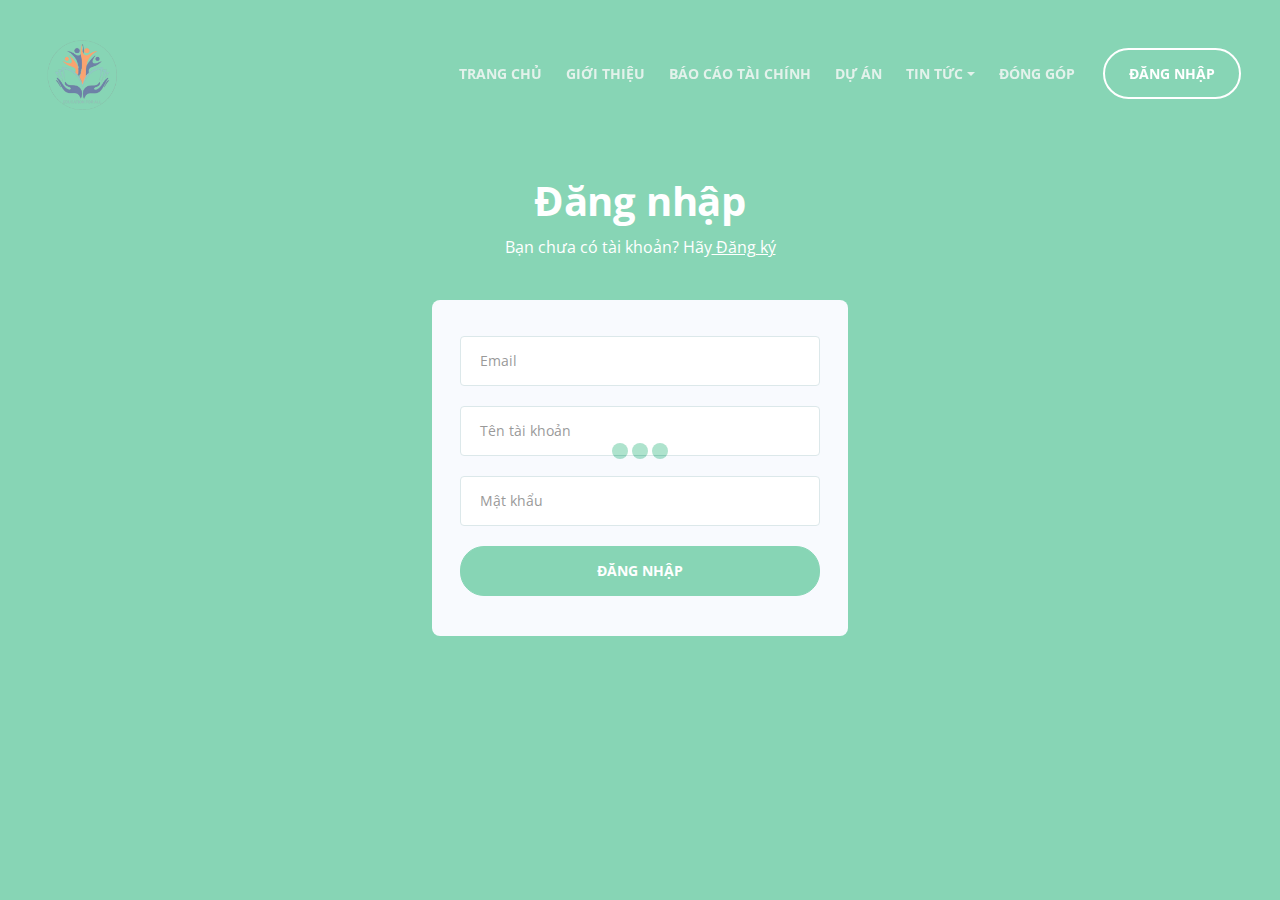
<file: log-in.html>
<!DOCTYPE html>
<html lang="en">
<head>
    <meta charset="utf-8">
    <meta name="viewport" content="width=device-width, initial-scale=1, shrink-to-fit=no">
    
    <!-- SEO Meta Tags -->
    <meta name="description" content="Tivo is a HTML landing page template built with Bootstrap to help you crate engaging presentations for SaaS apps and convert visitors into users.">
    <meta name="author" content="Inovatik">

    <!-- OG Meta Tags to improve the way the post looks when you share the page on LinkedIn, Facebook, Google+ -->
	<meta property="og:site_name" content="" /> <!-- website name -->
	<meta property="og:site" content="" /> <!-- website link -->
	<meta property="og:title" content=""/> <!-- title shown in the actual shared post -->
	<meta property="og:description" content="" /> <!-- description shown in the actual shared post -->
	<meta property="og:image" content="" /> <!-- image link, make sure it's jpg -->
	<meta property="og:url" content="" /> <!-- where do you want your post to link to -->
	<meta property="og:type" content="article" />

    <!-- Website Title -->
    <title>Đăng nhập - Trang web từ thiện</title>
    
    <!-- Styles -->
    <link href="https://fonts.googleapis.com/css?family=Open+Sans:400,400i,700&display=swap&subset=latin-ext" rel="stylesheet">
    <link href="css/bootstrap.css" rel="stylesheet">
    <link href="css/fontawesome-all.css" rel="stylesheet">
    <link href="css/swiper.css" rel="stylesheet">
	<link href="css/magnific-popup.css" rel="stylesheet">
	<link href="css/styles.css" rel="stylesheet">
	
	<!-- Favicon  -->
    <link rel="icon" href="/images/logotuthien3.png">
</head>
<body data-spy="scroll" data-target=".fixed-top">
    
    <!-- Preloader -->
	<div class="spinner-wrapper">
        <div class="spinner">
            <div class="bounce1"></div>
            <div class="bounce2"></div>
            <div class="bounce3"></div>
        </div>
    </div>
    <!-- end of preloader -->
    

    <!-- Navigation -->
    <nav class="navbar navbar-expand-lg navbar-dark navbar-custom fixed-top">
        <div class="container">

            <!-- Text Logo - Use this if you don't have a graphic logo -->
            <!-- <a class="navbar-brand logo-text page-scroll" href="index.html">Tivo</a> -->

            <!-- Image Logo -->
            <a class="navbar-brand logo-image" href="index.html"><img src="/images/logotuthien3.png" alt="alternative"></a> 
            
            <!-- Mobile Menu Toggle Button -->
            <button class="navbar-toggler" type="button" data-toggle="collapse" data-target="#navbarsExampleDefault" aria-controls="navbarsExampleDefault" aria-expanded="false" aria-label="Toggle navigation">
                <span class="navbar-toggler-awesome fas fa-bars"></span>
                <span class="navbar-toggler-awesome fas fa-times"></span>
            </button>
            <!-- end of mobile menu toggle button -->

            <div class="collapse navbar-collapse" id="navbarsExampleDefault">
                <ul class="navbar-nav ml-auto">
                    <li class="nav-item">
                        <a class="nav-link page-scroll" href="index.html">TRANG CHỦ <span class="sr-only">(current)</span></a>
                    </li>
                    <li class="nav-item">
                        <a class="nav-link page-scroll" href="gioithieu.html">GIỚI THIỆU</a>
                    </li>
                    <li class="nav-item">
                        <a class="nav-link page-scroll" href="baocaotaichinh.html">BÁO CÁO TÀI CHÍNH</a>
                    </li>
                    <li class="nav-item">
                        <a class="nav-link page-scroll" href="">DỰ ÁN</a>
                    </li>

                    <!-- Dropdown Menu -->          
                    <li class="nav-item dropdown">
                        <a class="nav-link dropdown-toggle page-scroll" href="#video" id="navbarDropdown" role="button" aria-haspopup="true" aria-expanded="false">TIN TỨC</a>
                        <div class="dropdown-menu" aria-labelledby="navbarDropdown">
                            <div class="dropdown-items-divide-hr"></div>
                            <a class="dropdown-item" href=""><span class="item-text">VỀ CHÚNG TÔI</span></a>
                            <div class="dropdown-items-divide-hr"></div>
                            <a class="dropdown-item" href=""><span class="item-text">LIÊN HỆ</span></a>
                        </div>
                    </li>
                    <!-- end of dropdown menu -->

                    <li class="nav-item">
                        <a class="nav-link page-scroll" href="">ĐÓNG GÓP</a>
                    </li>
                </ul>
                <span class="nav-item">
                    <a class="btn-outline-sm" href="log-in.html">ĐĂNG NHẬP</a>
                </span>
            </div>
        </div> <!-- end of container -->
    </nav> <!-- end of navbar -->
    <!-- end of navigation -->


    <!-- Header -->
    <header id="header" class="ex-2-header">
        <div class="container">
            <div class="row">
                <div class="col-lg-12">
                    <h1>Đăng nhập</h1>
                   <p>Bạn chưa có tài khoản? Hãy<a class="white" href="sign-up.html"> Đăng ký</a></p> 
                    <!-- Form đăng ký -->
                    <div class="form-container">
                        <form id="logInForm" data-toggle="validator" data-focus="false">
                            <div class="form-group">
                                <input type="email" class="form-control-input" id="lemail" required>
                                <label class="label-control" for="lemail">Email</label>
                                <!-- <div class="help-block with-errors"></div> -->
                            </div>
                            <div class="form-group">
                                <input type="text" class="form-control-input" id="lemail" required>
                                <label class="label-control" for="lemail">Tên tài khoản</label>
                                <!-- <div class="help-block with-errors"></div> -->
                            </div>
                            <div class="form-group">
                                <input type="text" class="form-control-input" id="lpassword" required>
                                <label class="label-control" for="lpassword">Mật khẩu</label>
                                <!-- <div class="help-block with-errors"></div> -->
                            </div>
                            <div class="form-group">
                                <button type="submit" class="form-control-submit-button">ĐĂNG NHẬP</button>
                            </div>
                            <div class="form-message">
                                <div id="lmsgSubmit" class="h3 text-center hidden"></div>
                            </div>
                        </form>
                    </div> <!-- end of form container -->
                    <!-- end of sign up form -->

                </div> <!-- end of col -->
            </div> <!-- end of row -->
        </div> <!-- end of container -->
    </header> <!-- end of ex-header -->
    <!-- end of header -->


    <!-- Scripts -->
    <script src="js/jquery.min.js"></script> <!-- jQuery for Bootstrap's JavaScript plugins -->
    <script src="js/popper.min.js"></script> <!-- Popper tooltip library for Bootstrap -->
    <script src="js/bootstrap.min.js"></script> <!-- Bootstrap framework -->
    <script src="js/jquery.easing.min.js"></script> <!-- jQuery Easing for smooth scrolling between anchors -->
    <script src="js/swiper.min.js"></script> <!-- Swiper for image and text sliders -->
    <script src="js/jquery.magnific-popup.js"></script> <!-- Magnific Popup for lightboxes -->
    <script src="js/validator.min.js"></script> <!-- Validator.js - Bootstrap plugin that validates forms -->
    <script src="js/scripts.js"></script> <!-- Custom scripts -->
</body>
</html>
</file>
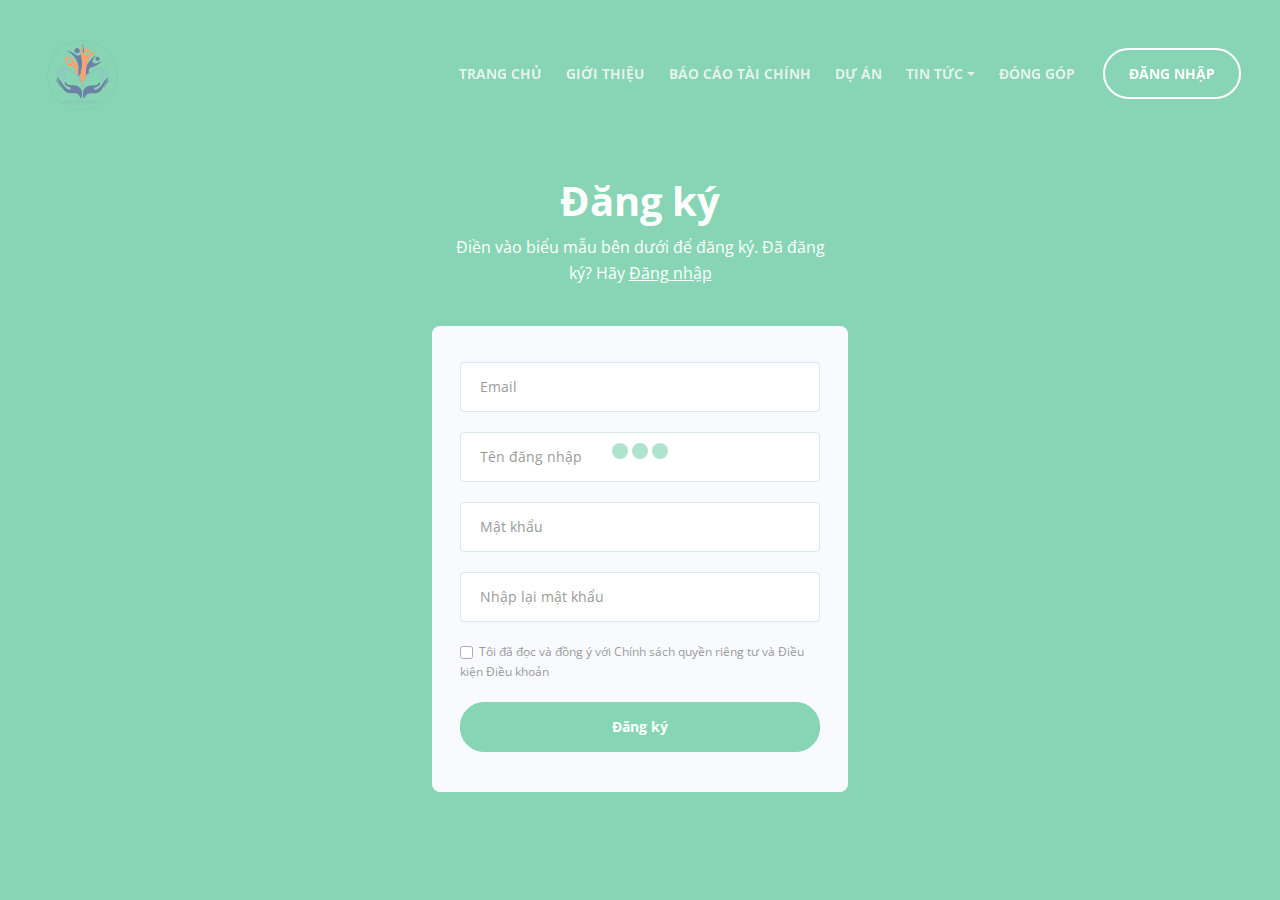
<file: sign-up.html>
<!DOCTYPE html>
<html lang="en">
<head>
    <meta charset="utf-8">
    <meta name="viewport" content="width=device-width, initial-scale=1, shrink-to-fit=no">
    
    <!-- SEO Meta Tags -->
    <meta name="description" content="Tivo is a HTML landing page template built with Bootstrap to help you crate engaging presentations for SaaS apps and convert visitors into users.">
    <meta name="author" content="Inovatik">

    <!-- OG Meta Tags to improve the way the post looks when you share the page on LinkedIn, Facebook, Google+ -->
	<meta property="og:site_name" content="" /> <!-- website name -->
	<meta property="og:site" content="" /> <!-- website link -->
	<meta property="og:title" content=""/> <!-- title shown in the actual shared post -->
	<meta property="og:description" content="" /> <!-- description shown in the actual shared post -->
	<meta property="og:image" content="" /> <!-- image link, make sure it's jpg -->
	<meta property="og:url" content="" /> <!-- where do you want your post to link to -->
	<meta property="og:type" content="article" />

    <!-- Website Title -->
    <title>Đăng ký - Trang web từ thiện</title>
    
    <!-- Styles -->
    <link href="https://fonts.googleapis.com/css?family=Open+Sans:400,400i,700&display=swap&subset=latin-ext" rel="stylesheet">
    <link href="css/bootstrap.css" rel="stylesheet">
    <link href="css/fontawesome-all.css" rel="stylesheet">
    <link href="css/swiper.css" rel="stylesheet">
	<link href="css/magnific-popup.css" rel="stylesheet">
	<link href="css/styles.css" rel="stylesheet">
	
	<!-- Favicon  -->
    <link rel="icon" href="/images/logotuthien3.png">
</head>
<body data-spy="scroll" data-target=".fixed-top">
    
    <!-- Preloader -->
	<div class="spinner-wrapper">
        <div class="spinner">
            <div class="bounce1"></div>
            <div class="bounce2"></div>
            <div class="bounce3"></div>
        </div>
    </div>
    <!-- end of preloader -->
    

    <!-- Navigation -->
    <nav class="navbar navbar-expand-lg navbar-dark navbar-custom fixed-top">
        <div class="container">

            <!-- Text Logo - Use this if you don't have a graphic logo -->
            <!-- <a class="navbar-brand logo-text page-scroll" href="index.html">Tivo</a> -->

            <!-- Image Logo -->
            <a class="navbar-brand logo-image" href="index.html"><img src="/images/logotuthien3.png" alt="alternative"></a> 
            
            <!-- Mobile Menu Toggle Button -->
            <button class="navbar-toggler" type="button" data-toggle="collapse" data-target="#navbarsExampleDefault" aria-controls="navbarsExampleDefault" aria-expanded="false" aria-label="Toggle navigation">
                <span class="navbar-toggler-awesome fas fa-bars"></span>
                <span class="navbar-toggler-awesome fas fa-times"></span>
            </button>
            <!-- end of mobile menu toggle button -->

            <div class="collapse navbar-collapse" id="navbarsExampleDefault">
                <ul class="navbar-nav ml-auto">
                    <li class="nav-item">
                        <a class="nav-link page-scroll" href="index.html">TRANG CHỦ <span class="sr-only">(current)</span></a>
                    </li>
                    <li class="nav-item">
                        <a class="nav-link page-scroll" href="">GIỚI THIỆU</a>
                    </li>
                    <li class="nav-item">
                        <a class="nav-link page-scroll" href="">BÁO CÁO TÀI CHÍNH</a>
                    </li>
                    <li class="nav-item">
                        <a class="nav-link page-scroll" href="#details">DỰ ÁN</a>
                    </li>

                    <!-- Dropdown Menu -->          
                    <li class="nav-item dropdown">
                        <a class="nav-link dropdown-toggle page-scroll" href="#video" id="navbarDropdown" role="button" aria-haspopup="true" aria-expanded="false">TIN TỨC</a>
                        <div class="dropdown-menu" aria-labelledby="navbarDropdown">
                            <div class="dropdown-items-divide-hr"></div>
                            <a class="dropdown-item" href=""><span class="item-text">VỀ CHÚNG TÔI</span></a>
                            <div class="dropdown-items-divide-hr"></div>
                            <a class="dropdown-item" href=""><span class="item-text">LIÊN HỆ</span></a>
                        </div>
                    </li>
                    <!-- end of dropdown menu -->

                    <li class="nav-item">
                        <a class="nav-link page-scroll" href="">ĐÓNG GÓP</a>
                    </li>
                </ul>
                <span class="nav-item">
                    <a class="btn-outline-sm" href="log-in.html">ĐĂNG NHẬP</a>
                </span>
            </div>
        </div> <!-- end of container -->
    </nav> <!-- end of navbar -->
    <!-- end of navigation -->


    <!-- Header -->
    <header id="header" class="ex-2-header">
        <div class="container">
            <div class="row">
                <div class="col-lg-12">
                    <h1>Đăng ký</h1>
                   <p>Điền vào biểu mẫu bên dưới để đăng ký. Đã đăng ký? Hãy <a class="white" href="log-in.html"> Đăng nhập</a></p> 
                    <!-- Sign Up Form -->
                    <div class="form-container">
                        <form id="signUpForm" data-toggle="validator" data-focus="false">
                            <div class="form-group">
                                <input type="email" class="form-control-input" id="semail" required>
                                <label class="label-control" for="semail">Email</label>
                                <!-- <div class="help-block with-errors"></div> -->
                            </div>
                            <div class="form-group">
                                <input type="text" class="form-control-input" id="sname" required>
                                <label class="label-control" for="sname">Tên đăng nhập</label>
                                <!-- <div class="help-block with-errors"></div> -->
                            </div>
                            <div class="form-group">
                                <input type="text" class="form-control-input" id="spassword" required>
                                <label class="label-control" for="spassword">Mật khẩu</label>
                                <!-- <div class="help-block with-errors"></div> -->
                            </div>
                            <div class="form-group">
                                <input type="text" class="form-control-input" id="spassword" required>
                                <label class="label-control" for="spassword">Nhập lại mật khẩu</label>
                                <!-- <div class="help-block with-errors"></div> -->
                            </div>
                            <div class="form-group checkbox">
                                <input type="checkbox" id="sterms" value="Agreed-to-Terms" required>Tôi đã đọc và đồng ý với Chính sách quyền riêng tư và Điều kiện Điều khoản</a>
                                <!-- <div class="help-block with-errors"></div> -->
                            </div>
                            <div class="form-group">
                                <button type="submit" class="form-control-submit-button">Đăng ký</button>
                            </div>
                            <div class="form-message">
                                <div id="smsgSubmit" class="h3 text-center hidden"></div>
                            </div>
                        </form>
                    </div> <!-- end of form container -->
                    <!-- end of sign up form -->

                </div> <!-- end of col -->
            </div> <!-- end of row -->
        </div> <!-- end of container -->
    </header> <!-- end of ex-header -->
    <!-- end of header -->


    <!-- Scripts -->
    <script src="js/jquery.min.js"></script> <!-- jQuery for Bootstrap's JavaScript plugins -->
    <script src="js/popper.min.js"></script> <!-- Popper tooltip library for Bootstrap -->
    <script src="js/bootstrap.min.js"></script> <!-- Bootstrap framework -->
    <script src="js/jquery.easing.min.js"></script> <!-- jQuery Easing for smooth scrolling between anchors -->
    <script src="js/swiper.min.js"></script> <!-- Swiper for image and text sliders -->
    <script src="js/jquery.magnific-popup.js"></script> <!-- Magnific Popup for lightboxes -->
    <script src="js/validator.min.js"></script> <!-- Validator.js - Bootstrap plugin that validates forms -->
    <script src="js/scripts.js"></script> <!-- Custom scripts -->
</body>
</html>
</file>
<file: css/styles.css>
/* Template: Tivo - SaaS App HTML Landing Page Template
   Author: Inovatik
   Created: Sep 2019
   Description: Master CSS file
*/

/*****************************************
Table Of Contents:

01. General Styles
02. Preloader
03. Navigation
04. Header
05. Customers
06. Description
07. Features
08. Features Lightboxes
09. Details
10. Video
11. Pricing
12. Testimonials
13. Newsletter
14. Footer
15. Copyright
16. Back To Top Button
17. Extra Pages
18. Sign Up and Log In Pages
19. Media Queries
******************************************/

/*****************************************
Colors:
- Backgrounds, buttons, bullets, icons - blue #37B984
- Backgrounds, light button, light body text - light gray #f3f7fd
- Headings text - black #333
- Body text - dark gray #555
******************************************/


/******************************/
/*     01. General Styles     */
/******************************/
body,
html {
    width: 100%;
	height: 100%;
}

body, p {
	color: #555; 
	font: 400 1rem/1.625rem "Open Sans", sans-serif;;
}

.p-large {
	font: 400 1.125rem/1.75rem "Open Sans", sans-serif;
}

.p-small {
	font: 400 0.875rem/1.5rem "Open Sans", sans-serif;
}

h1 {
	color: #333;
	font: 700 2.5rem/3.125rem "Open Sans", sans-serif;
	letter-spacing: -0.2px;
}

h2 {
	color: #333;
	font: 700 2rem/2.625rem "Open Sans", sans-serif;
	letter-spacing: -0.2px;
}

h3 {
	color: #333;
	font: 700 1.625rem/2.125rem "Open Sans", sans-serif;
	letter-spacing: -0.2px;
}

h4 {
	color: #333;
	font: 700 1.375rem/1.75rem "Open Sans", sans-serif;
	letter-spacing: -0.1px;
}

h5 {
	color: #333;
	font: 700 1.125rem/1.5rem "Open Sans", sans-serif;
	letter-spacing: -0.1px;
}

h6 {
	color: #333;
	font: 700 1rem/1.375rem "Open Sans", sans-serif;
	letter-spacing: -0.1px;
}

.above-heading {
	color: #37B984;
	font: 700 0.75rem/0.875rem "Open Sans", sans-serif;
	text-align: center;
}

.p-heading {
	margin-bottom: 3.25rem;
}

.testimonial-text {
	font: italic 400 1rem/1.625rem "Open Sans", sans-serif;
}

.testimonial-author {
	font: 700 1rem/1.625rem "Open Sans", sans-serif;
	letter-spacing: -0.1px;
}

.li-space-lg li {
	margin-bottom: 0.375rem;
}

.indent {
	padding-left: 1.25rem;
}

a {
	color: #555;
	text-decoration: underline;
}

/* a:hover {
	color: #555;
	text-decoration: none;
} */

a.white {
	color: #fff;
}

.decorative-line {
	display: block;
	width: 5rem;
	height: 0.5rem;
	margin-right: auto;
	margin-left: auto;
}

.summary {
	background-color: #37B984;
	padding:128px 16px;
}
  
.sum-case {
	color:white;
	font-weight: 600;
}
  
  .number{
	font-weight: bold;
	font-size: 25px;
}

.fa{
	color: #37B984;
}

.blue {
	color: #37B984;
}

.about-us{
	display: flex;
	position: relative;
}

.about-us-case{
	box-sizing: border-box;
    padding-left: 15px;
    padding-right: 15px;
    width: 100%;
}

.btn-solid-reg {
	display: inline-block;
	padding: 1.1875rem 2.125rem 1.1875rem 2.125rem;
	border: 0.125rem solid #37B984;
	border-radius: 2rem;
	background-color: #37B984;
	color: #fff;
	font: 700 0.875rem/0 "Open Sans", sans-serif;
	text-decoration: none;
	transition: all 0.2s;
}

.btn-solid-reg:hover {
	background-color: transparent;
	color: #37B984;
	text-decoration: none;
}

.btn-solid-lg {
	display: inline-block;
	padding: 1.375rem 2.625rem 1.375rem 2.625rem;
	border: 0.125rem solid #37B984;
	border-radius: 2rem;
	background-color: #37B984;
	color: #fff;
	font: 700 0.875rem/0 "Open Sans", sans-serif;
	text-decoration: none;
	transition: all 0.2s;
}

.btn-solid-lg:hover {
	background-color: transparent;
	color: #37B984;
	text-decoration: none;
}

.btn-outline-reg {
	display: inline-block;
	padding: 1.1875rem 2.125rem 1.1875rem 2.125rem;
	border: 0.125rem solid #37B984;
	border-radius: 2rem;
	background-color: transparent;
	color: #37B984;
	font: 700 0.875rem/0 "Open Sans", sans-serif;
	text-decoration: none;
	transition: all 0.2s;
}

.btn-outline-reg:hover {
	background-color: #37B984;
	color: #fff;
	text-decoration: none;
}

.btn-outline-lg {
	display: inline-block;
	padding: 1.375rem 2.625rem 1.375rem 2.625rem;
	border: 0.125rem solid #37B984;
	border-radius: 2rem;
	background-color: transparent;
	color: #37B984;
	font: 700 0.875rem/0 "Open Sans", sans-serif;
	text-decoration: none;
	transition: all 0.2s;
}

.btn-outline-lg:hover {
	background-color: #37B984;
	color: #fff;
	text-decoration: none;
}

.btn-outline-sm {
	text-decoration: none;
	padding: 0.875rem 1.5rem 0.875rem 1.5rem;
	border: 0.125rem solid #37B984;
	border-radius: 2rem;
	background-color: transparent;
	color: #37B984;
	font: 700 0.875rem/0 "Open Sans", sans-serif;
	text-decoration: none;
	transition: all 0.2s;
}

.btn-outline-sm:hover {
	background-color: #37B984;
	color: #fff;
	text-decoration: none;
}

.form-group {
	position: relative;
	margin-bottom: 1.25rem;
}

.form-group.has-error.has-danger {
	margin-bottom: 0.625rem;
}

.form-group.has-error.has-danger .help-block.with-errors ul {
	margin-top: 0.375rem;
}

.label-control {
	position: absolute;
	top: 0.87rem;
	left: 1.25rem;
	color: #555;
	opacity: 1;
	font: 400 0.875rem/1.375rem "Open Sans", sans-serif;
	cursor: text;
	transition: all 0.2s ease;
}

/* IE10+ hack to solve lower label text position compared to the rest of the browsers */
@media screen and (-ms-high-contrast: active), screen and (-ms-high-contrast: none) {  
	.label-control {
		top: 0.9375rem;
	}
}

.form-control-input:focus + .label-control,
.form-control-input.notEmpty + .label-control,
.form-control-textarea:focus + .label-control,
.form-control-textarea.notEmpty + .label-control {
	top: 0.125rem;
	opacity: 1;
	font-size: 0.75rem;
	font-weight: 700;
}

.form-control-input,
.form-control-select {
	display: block; /* needed for proper display of the label in Firefox, IE, Edge */
	width: 100%;
	padding-top: 1.0625rem;
	padding-bottom: 0.0625rem;
	padding-left: 1.25rem;
	border: 1px solid #c4d8dc;
	border-radius: 0.25rem;
	background-color: #fff;
	color: #555;
	font: 400 0.875rem/1.875rem "Open Sans", sans-serif;
	transition: all 0.2s;
	-webkit-appearance: none; /* removes inner shadow on form inputs on ios safari */
}

.form-control-select {
	padding-top: 0.5rem;
	padding-bottom: 0.5rem;
	height: 3rem;
}

/* IE10+ hack to solve lower label text position compared to the rest of the browsers */
@media screen and (-ms-high-contrast: active), screen and (-ms-high-contrast: none) {  
	.form-control-input {
		padding-top: 1.25rem;
		padding-bottom: 0.75rem;
		line-height: 1.75rem;
	}

	.form-control-select {
		padding-top: 0.875rem;
		padding-bottom: 0.75rem;
		height: 3.125rem;
		line-height: 2.125rem;
	}
}

select {
    /* you should keep these first rules in place to maintain cross-browser behavior */
    -webkit-appearance: none;
	-moz-appearance: none;
	-ms-appearance: none;
    -o-appearance: none;
    appearance: none;
    background-image: url('../images/down-arrow.png');
    background-position: 96% 50%;
    background-repeat: no-repeat;
    outline: none;
}

select::-ms-expand {
    display: none; /* removes the ugly default down arrow on select form field in IE11 */
}

.form-control-textarea {
	display: block; /* used to eliminate a bottom gap difference between Chrome and IE/FF */
	width: 100%;
	height: 8rem; /* used instead of html rows to normalize height between Chrome and IE/FF */
	padding-top: 1.25rem;
	padding-left: 1.3125rem;
	border: 1px solid #c4d8dc;
	border-radius: 0.25rem;
	background-color: #fff;
	color: #555;
	font: 400 0.875rem/1.75rem "Open Sans", sans-serif;
	transition: all 0.2s;
}

.form-control-input:focus,
.form-control-select:focus,
.form-control-textarea:focus {
	border: 1px solid #a1a1a1;
	outline: none; /* Removes blue border on focus */
}

.form-control-input:hover,
.form-control-select:hover,
.form-control-textarea:hover {
	border: 1px solid #a1a1a1;
}

.checkbox {
	font: 400 0.75rem/1.25rem "Open Sans", sans-serif;
}

input[type='checkbox'] {
	vertical-align: -15%;
	margin-right: 0.375rem;
}

/* IE10+ hack to raise checkbox field position compared to the rest of the browsers */
@media screen and (-ms-high-contrast: active), screen and (-ms-high-contrast: none) {  
	input[type='checkbox'] {
		vertical-align: -9%;
	}
}

.form-control-submit-button {
	display: inline-block;
	width: 100%;
	height: 3.125rem;
	border: 1px solid #37B984;
	border-radius: 1.5rem;
	background-color: #37B984;
	color: #fff;
	font: 700 0.875rem/0 "Open Sans", sans-serif;
	cursor: pointer;
	transition: all 0.2s;
}

.form-control-submit-button:hover {
	background-color: transparent;
	color: #37B984;
}

/* Form Success And Error Message Formatting */
#smsgSubmit.h3.text-center.tada.animated,
#lmsgSubmit.h3.text-center.tada.animated,
#nmsgSubmit.h3.text-center.tada.animated,
#pmsgSubmit.h3.text-center.tada.animated,
#smsgSubmit.h3.text-center,
#lmsgSubmit.h3.text-center,
#nmsgSubmit.h3.text-center,
#pmsgSubmit.h3.text-center {
	display: block;
	margin-bottom: 0;
	color: #555;
	font-size: 1.125rem;
	line-height: 1rem;
}

.help-block.with-errors .list-unstyled {
	color: #555;
	font-size: 0.75rem;
	line-height: 1.125rem;
	text-align: left;
}

.help-block.with-errors ul {
	margin-bottom: 0;
}
/* end of form success and error message formatting */

/* Form Success And Error Message Animation - Animate.css */
@-webkit-keyframes tada {
	from {
		-webkit-transform: scale3d(1, 1, 1);
		-ms-transform: scale3d(1, 1, 1);
		transform: scale3d(1, 1, 1);
	}
	10%, 20% {
		-webkit-transform: scale3d(.9, .9, .9) rotate3d(0, 0, 1, -3deg);
		-ms-transform: scale3d(.9, .9, .9) rotate3d(0, 0, 1, -3deg);
		transform: scale3d(.9, .9, .9) rotate3d(0, 0, 1, -3deg);
	}
	30%, 50%, 70%, 90% {
		-webkit-transform: scale3d(1.1, 1.1, 1.1) rotate3d(0, 0, 1, 3deg);
		-ms-transform: scale3d(1.1, 1.1, 1.1) rotate3d(0, 0, 1, 3deg);
		transform: scale3d(1.1, 1.1, 1.1) rotate3d(0, 0, 1, 3deg);
	}
	40%, 60%, 80% {
		-webkit-transform: scale3d(1.1, 1.1, 1.1) rotate3d(0, 0, 1, -3deg);
		-ms-transform: scale3d(1.1, 1.1, 1.1) rotate3d(0, 0, 1, -3deg);
		transform: scale3d(1.1, 1.1, 1.1) rotate3d(0, 0, 1, -3deg);
	}
	to {
		-webkit-transform: scale3d(1, 1, 1);
		-ms-transform: scale3d(1, 1, 1);
		transform: scale3d(1, 1, 1);
	}
}

@keyframes tada {
	from {
		-webkit-transform: scale3d(1, 1, 1);
		-ms-transform: scale3d(1, 1, 1);
		transform: scale3d(1, 1, 1);
	}
	10%, 20% {
		-webkit-transform: scale3d(.9, .9, .9) rotate3d(0, 0, 1, -3deg);
		-ms-transform: scale3d(.9, .9, .9) rotate3d(0, 0, 1, -3deg);
		transform: scale3d(.9, .9, .9) rotate3d(0, 0, 1, -3deg);
	}
	30%, 50%, 70%, 90% {
		-webkit-transform: scale3d(1.1, 1.1, 1.1) rotate3d(0, 0, 1, 3deg);
		-ms-transform: scale3d(1.1, 1.1, 1.1) rotate3d(0, 0, 1, 3deg);
		transform: scale3d(1.1, 1.1, 1.1) rotate3d(0, 0, 1, 3deg);
	}
	40%, 60%, 80% {
		-webkit-transform: scale3d(1.1, 1.1, 1.1) rotate3d(0, 0, 1, -3deg);
		-ms-transform: scale3d(1.1, 1.1, 1.1) rotate3d(0, 0, 1, -3deg);
		transform: scale3d(1.1, 1.1, 1.1) rotate3d(0, 0, 1, -3deg);
	}
	to {
		-webkit-transform: scale3d(1, 1, 1);
		-ms-transform: scale3d(1, 1, 1);
		transform: scale3d(1, 1, 1);
	}
}

.tada {
	-webkit-animation-name: tada;
	animation-name: tada;
}

.animated {
	-webkit-animation-duration: 1s;
	animation-duration: 1s;
	-webkit-animation-fill-mode: both;
	animation-fill-mode: both;
}
/* end of form success and error message animation - Animate.css */

/* Fade-move Animation For Details Lightbox - Magnific Popup */
/* at start */
.my-mfp-slide-bottom .zoom-anim-dialog {
	opacity: 0;
	transition: all 0.2s ease-out;
	-webkit-transform: translateY(-1.25rem) perspective(37.5rem) rotateX(10deg);
	-ms-transform: translateY(-1.25rem) perspective(37.5rem) rotateX(10deg);
	transform: translateY(-1.25rem) perspective(37.5rem) rotateX(10deg);
}

/* animate in */
.my-mfp-slide-bottom.mfp-ready .zoom-anim-dialog {
	opacity: 1;
	-webkit-transform: translateY(0) perspective(37.5rem) rotateX(0); 
	-ms-transform: translateY(0) perspective(37.5rem) rotateX(0); 
	transform: translateY(0) perspective(37.5rem) rotateX(0); 
}

/* animate out */
.my-mfp-slide-bottom.mfp-removing .zoom-anim-dialog {
	opacity: 0;
	-webkit-transform: translateY(-0.625rem) perspective(37.5rem) rotateX(10deg); 
	-ms-transform: translateY(-0.625rem) perspective(37.5rem) rotateX(10deg); 
	transform: translateY(-0.625rem) perspective(37.5rem) rotateX(10deg); 
}

/* dark overlay, start state */
.my-mfp-slide-bottom.mfp-bg {
	opacity: 0;
	transition: opacity 0.2s ease-out;
}

/* animate in */
.my-mfp-slide-bottom.mfp-ready.mfp-bg {
	opacity: 0.8;
}
/* animate out */
.my-mfp-slide-bottom.mfp-removing.mfp-bg {
	opacity: 0;
}
/* end of fade-move animation for details lightbox - magnific popup */

/* Fade Animation For Image Lightbox - Magnific Popup */
@-webkit-keyframes fadeIn {
	from {
		opacity: 0;
	}
	to {
		opacity: 1;
	}
}

@keyframes fadeIn {
	from {
		opacity: 0;
	}
	to {
		opacity: 1;
	}
}

.fadeIn {
	-webkit-animation: fadeIn 0.6s;
	animation: fadeIn 0.6s;
}

@-webkit-keyframes fadeOut {
	from {
		opacity: 1;
	}
	to {
		opacity: 0;
	}
}

@keyframes fadeOut {
	from {
		opacity: 1;
	}
	to {
		opacity: 0;
	}
}

.fadeOut {
	-webkit-animation: fadeOut 0.8s;
	animation: fadeOut 0.8s;
}
/* end of fade animation for image lightbox - magnific popup */


/*************************/
/*     02. Preloader     */
/*************************/
.spinner-wrapper {
	position: fixed;
	z-index: 999999;
	top: 0;
	right: 0;
	bottom: 0;
	left: 0;
	background: #fff;
}

.spinner {
	position: absolute;
	top: 50%; /* centers the loading animation vertically one the screen */
	left: 50%; /* centers the loading animation horizontally one the screen */
	width: 3.75rem;
	height: 1.25rem;
	margin: -0.625rem 0 0 -1.875rem; /* is width and height divided by two */ 
	text-align: center;
}


.spinner > div {
	display: inline-block;
	width: 1rem;
	height: 1rem;
	border-radius: 100%;
	background-color: #37B984;
	-webkit-animation: sk-bouncedelay 1.4s infinite ease-in-out both;
	animation: sk-bouncedelay 1.4s infinite ease-in-out both;
}

.spinner .bounce1 {
	-webkit-animation-delay: -0.32s;
	animation-delay: -0.32s;
}

.spinner .bounce2 {
	-webkit-animation-delay: -0.16s;
	animation-delay: -0.16s;
}

@-webkit-keyframes sk-bouncedelay {
	0%, 80%, 100% { -webkit-transform: scale(0); }
	40% { -webkit-transform: scale(1.0); }
}

@keyframes sk-bouncedelay {
	0%, 80%, 100% { 
		-webkit-transform: scale(0);
		-ms-transform: scale(0);
		transform: scale(0);
	} 40% { 
		-webkit-transform: scale(1.0);
		-ms-transform: scale(1.0);
		transform: scale(1.0);
	}
}


/**************************/
/*     03. Navigation     */
/**************************/
.navbar-custom {
	background-color: #37B984 ;
	box-shadow: 0 0.0625rem 0.375rem 0 rgba(0, 0, 0, 0.1);
	font: 700 0.875rem/0.875rem "Open Sans", sans-serif;
	transition: all 0.2s;
}

.navbar-custom .container {
	max-width: 87.5rem;
}

.navbar-custom .navbar-brand.logo-image img {
    width: 4.4375rem;
	height: -0.25rem;
}

.navbar-custom .navbar-brand.logo-text {
	font: 700 2rem/1.5rem "Open Sans", sans-serif;
	color: #fff;;
	text-decoration: none;
}

.navbar-custom .navbar-nav {
	margin-top: 0.75rem;
	margin-bottom: 0.5rem;
}

.navbar-custom .nav-item .nav-link {
	padding: 0.625rem 0.75rem 0.625rem 0.75rem;
	color: #f7f5f5;
	opacity: 0.8;
	text-decoration: none;
	transition: all 0.2s ease;
}

.navbar-custom .nav-item .nav-link:hover,
.navbar-custom .nav-item .nav-link.active {
	color: #fff;
	opacity: 1;
}


/* Dropdown Menu */
.navbar-custom .dropdown:hover > .dropdown-menu {
	display: block; /* this makes the dropdown menu stay open while hovering it */
	min-width: auto;
	animation: fadeDropdown 0.2s; /* required for the fade animation */
}

@keyframes fadeDropdown {
    0% {
        opacity: 0;
    }

    100% {
        opacity: 1;
    }
}

.navbar-custom .dropdown-toggle:focus { /* removes dropdown outline on focus */
	outline: 0;
}

.navbar-custom .dropdown-menu {
	margin-top: 0;
	border: none;
	border-radius: 0.25rem;
	background-color: #37B984;
}

.navbar-custom .dropdown-item {
	color: #f7f5f5;
	opacity: 0.8;
	font: 700 0.875rem/0.875rem "Open Sans", sans-serif;
	text-decoration: none;
}

.navbar-custom .dropdown-item:hover {
	background-color: #37B984;
	color: #fff;
	opacity: 1;
}

.navbar-custom .dropdown-items-divide-hr {
	width: 100%;
	height: 1px;
	margin: 0.75rem auto 0.725rem auto;
	border: none;
	background-color: #c4d8dc;
	opacity: 0.2;
}
/* end of dropdown menu */

.navbar-custom .nav-item .btn-outline-sm {
	margin-top: 0.25rem;
	margin-bottom: 1.375rem;
	margin-left: 0.5rem;
	border: 0.125rem solid #fff;
	color: #fff;
}

.navbar-custom .nav-item .btn-outline-sm:hover {
	background-color: #fff;
	color: #37B984;
}

.navbar-custom .navbar-toggler {
	padding: 0;
	border: none;
	color: #fff;
	font-size: 2rem;
}

.navbar-custom button[aria-expanded='false'] .navbar-toggler-awesome.fas.fa-times{
	display: none;
}

.navbar-custom button[aria-expanded='false'] .navbar-toggler-awesome.fas.fa-bars{
	display: inline-block;
}

.navbar-custom button[aria-expanded='true'] .navbar-toggler-awesome.fas.fa-bars{
	display: none;
}

.navbar-custom button[aria-expanded='true'] .navbar-toggler-awesome.fas.fa-times{
	display: inline-block;
	margin-right: 0.125rem;
}


/*********************/
/*    04. Header     */
/*********************/
.header {
	background-color: #37B984;
}

.header .header-content {
	padding-top: 8rem;
	padding-bottom: 4rem;
	text-align: center;
}

.header .text-container {
	margin-bottom: 3rem;
}

.header h1 {
	margin-bottom: 1rem;
	color: #fff;
	font-size: 2.5rem;
	line-height: 3rem;
}

.header .p-large {
	margin-bottom: 2rem;
	color: #f3f7fd;
}

.header .btn-solid-lg {
	margin-right: 0.5rem;
	margin-bottom: 1.125rem;
	margin-left: 0.5rem;
	border-color: #f3f7fd;
	background-color: #f3f7fd;
	color: #37B984;
}

.header .btn-solid-lg:hover {
	background: transparent;
	color: #f3f7fd;
}

.header .btn-outline-lg {
	border-color: #f3f7fd;
	color: #f3f7fd;
}

.header .btn-outline-lg:hover {
	background-color: #f3f7fd;
	color: #37B984;
}

.header-frame {
	margin-top: -1px; /* To remove white margin in FF */
	width: 100%;
	height: 2.25rem;
}


/*************************/
/*     05. Customers     */
/*************************/
.slider-1 {
	padding-top: 5rem;
	padding-bottom: 3.25rem;
}

.slider-1 .slider-container {
	text-align: center;
}


/***************************/
/*     06. Description     */
/***************************/
.cards-1 {
	padding-top: 3.25rem;
	padding-bottom: 3rem;
	text-align: center;
}

.cards-1 .h2-heading {
	margin-bottom: 3.5rem;
}

.cards-1 .card {
	max-width: 21rem;
	margin-right: auto;
	margin-bottom: 3.5rem;
	margin-left: auto;
	padding: 0;
	border: none;
}

.cards-1 .card-image {
	max-width: 16rem;
	margin-right: auto;
	margin-bottom: 2rem;
	margin-left: auto;
}

.cards-1 .card-title {
	margin-bottom: 0.5rem;
}

.cards-1 .card-body {
	padding: 0;
}


/************************/
/*     07. Features     */
/************************/
.tabs {
	padding-top: 8rem;
	padding-bottom: 8.125rem;
	background-color: #f3f7fd;
}

.tabs2{
	padding-top: 1rem;
	padding-bottom: 1rem;
	background-color: #f3f7fd;
}

.tin-tuc{
	width: 100%;
  	height: 100%;
}

.tabs .h2-heading,
.tabs .p-heading {
	text-align: center;
}

.tabs .nav-tabs {
	display: block;
	margin-bottom: 2.25rem;
	border-bottom: none;
}

.tabs .nav-link {
	padding: 0.375rem 1rem 0.375rem 1rem;
	border: none;
	color: #86929b;
	font-weight: 700;
	font-size: 1.25rem;
	line-height: 1.75rem;
	text-align: center;
	text-decoration: none;
	transition: all 0.2s ease;
}

.tabs .nav-link:hover,
.tabs .nav-link.active {
	background: transparent;
	color: #37B984;
}

.tabs .nav-link .fas {
	margin-right: 0.625rem;
}

.tabs .image-container {
	margin-bottom: 2.75rem;
}

.tabs .list-unstyled .fas {
	color: #37B984;
	font-size: 0.5rem;
	line-height: 1.625rem;
}

.tabs .list-unstyled .media-body {
	margin-left: 0.625rem;
}

.tabs #tab-1 h3 {
	margin-bottom: 0.75rem;
}

.tabs #tab-1 .list-unstyled {
	margin-bottom: 1.5rem;
}

.tabs #tab-2 h3 {
	margin-bottom: 0.75rem;
}

.tabs #tab-2 .list-unstyled {
	margin-bottom: 1.5rem;
}

.tabs #tab-3 h3 {
	margin-bottom: 0.75rem;
}

.tabs #tab-3 .list-unstyled {
	margin-bottom: 1.5rem;
}


/***********************************/
/*     08. Features Lightboxes     */
/***********************************/
.lightbox-basic {
	margin: 2.5rem auto;
	padding: 2rem 1.5rem 2rem 1.5rem;
	border-radius: 0.25rem;
	background: #fff;
	text-align: left;
}

.lightbox-basic .container {
	padding-right: 0;
	padding-left: 0;
}

.lightbox-basic .image-container {
	max-width: 33.75rem;
	margin-right: auto;
	margin-bottom: 3rem;
	margin-left: auto;
}

.lightbox-basic h3 {
	margin-bottom: 0.5rem;
}

.lightbox-basic hr {
	width: 2.5rem;
	height: 0.125rem;
	margin-top: 0;
	margin-bottom: 0.875rem;
	margin-left: 0;
	border: 0;
	background-color: #37B984;
	text-align: left;
}

.lightbox-basic h4 {
	margin-bottom: 1rem;
}

.lightbox-basic .list-unstyled .fas {
	color:#37B984;
	font-size: 0.5rem;
	line-height: 1.625rem;
}

.lightbox-basic .list-unstyled .media-body {
	margin-left: 0.625rem;
}

.lightbox-basic .btn-outline-reg,
.lightbox-basic .btn-solid-reg {
	margin-top: 0.75rem;
}

/* Signup Button */
.lightbox-basic .btn-solid-reg.mfp-close {
	position: relative;
	width: auto;
	height: auto;
	color: #fff;
	opacity: 1;
}

.lightbox-basic .btn-solid-reg.mfp-close:hover {
	color: #37B984;
}
/* end of signup Button */

/* Back Button */
.lightbox-basic a.mfp-close.as-button {
	position: relative;
	width: auto;
	height: auto;
	margin-left: 0.375rem;
	color: #37B984;
	opacity: 1;
}

.lightbox-basic a.mfp-close.as-button:hover {
	color: #fff;
}
/* end of back button */

.lightbox-basic button.mfp-close.x-button {
	position: absolute;
	top: -0.125rem;
	right: -0.125rem;
	width: 2.75rem;
	height: 2.75rem;
	color: #707984;
}


/***********************/
/*     09. Details     */
/***********************/
.basic-1 {
	padding-top: 7.5rem;
	padding-bottom: 8rem;
}

.basic-1 .text-container {
	margin-bottom: 3.75rem;
}

.basic-1 .list-unstyled {
	margin-bottom: 1.375rem;
}

.basic-1 .list-unstyled .fas {
	color: #37B984;
	font-size: 0.5rem;
	line-height: 1.625rem;
}

.basic-1 .list-unstyled .media-body {
	margin-left: 0.625rem;
}


/*********************/
/*     10. Video     */
/*********************/
.basic-2 {
	padding-top: 8rem;
	padding-bottom: 6.75rem;
	background-color: #f3f7fd;
	text-align: center;
}

.basic-2 .image-container {
	margin-bottom: 2rem;
}

.basic-2 .image-container img {
	border-radius: 0.75rem;
}

.basic-2 .video-wrapper {
	position: relative;
}

/* Video Play Button */
.basic-2 .video-play-button {
	position: absolute;
	z-index: 10;
	top: 50%;
	left: 50%;
	display: block;
	box-sizing: content-box;
	width: 2rem;
	height: 2.75rem;
	padding: 1.125rem 1.25rem 1.125rem 1.75rem;
	border-radius: 50%;
	-webkit-transform: translateX(-50%) translateY(-50%);
	-ms-transform: translateX(-50%) translateY(-50%);
	transform: translateX(-50%) translateY(-50%);
}
  
.basic-2 .video-play-button:before {
	content: "";
	position: absolute;
	z-index: 0;
	top: 50%;
	left: 50%;
	display: block;
	width: 4.75rem;
	height: 4.75rem;
	border-radius: 50%;
	background: #37B984;
	animation: pulse-border 1500ms ease-out infinite;
	-webkit-transform: translateX(-50%) translateY(-50%);
	-ms-transform: translateX(-50%) translateY(-50%);
	transform: translateX(-50%) translateY(-50%);
}
  
.basic-2 .video-play-button:after {
	content: "";
	position: absolute;
	z-index: 1;
	top: 50%;
	left: 50%;
	display: block;
	width: 4.375rem;
	height: 4.375rem;
	border-radius: 50%;
	background: #37B984;
	transition: all 200ms;
	-webkit-transform: translateX(-50%) translateY(-50%);
	-ms-transform: translateX(-50%) translateY(-50%);
	transform: translateX(-50%) translateY(-50%);
}
  
.basic-2 .video-play-button span {
	position: relative;
	display: block;
	z-index: 3;
	top: 0.375rem;
	left: 0.25rem;
	width: 0;
	height: 0;
	border-left: 1.625rem solid #fff;
	border-top: 1rem solid transparent;
	border-bottom: 1rem solid transparent;
}
  
@keyframes pulse-border {
	0% {
		transform: translateX(-50%) translateY(-50%) translateZ(0) scale(1);
		opacity: 1;
	}
	100% {
		transform: translateX(-50%) translateY(-50%) translateZ(0) scale(1.5);
		opacity: 0;
	}
}
/* end of video play button */  

.basic-2 .p-heading {
	margin-bottom: 1rem;
}


/***********************/
/*     11. Pricing     */
/***********************/
.cards-2 {
	padding-top: 7.875rem;
	padding-bottom: 2.25rem;
	text-align: center;
}

.cards-2 .h2-heading {
	margin-bottom: 3.75rem;
}

.cards-2 .card {
	display: block;
	max-width: 19rem;
	margin-right: auto;
	margin-bottom: 3rem;
	margin-left: auto;
	border: 1px solid #ccd3df;
	border-radius: 0.375rem;
}

.cards-2 .card .card-body {
	padding: 2.5rem 2rem 2.75rem 2em;
}

.cards-2 .card .card-title {
	margin-bottom: 0.5rem;
	color: #37B984;
	font: 700 1.125rem/1.5rem "Open Sans", sans-serif;
}

.cards-2 .card .price .currency {
	margin-right: 0.25rem;
	color: #434c54;
	font-weight: 700;
	font-size: 1.5rem;
	vertical-align: 40%;
}

.cards-2 .card .price .value {
	color: #434c54;
	font: 700 3.25rem/3.5rem "Open Sans", sans-serif;
	text-align: center;
}

.cards-2 .card .frequency {
	font-size: 0.875rem;
}

.cards-2 .card .divider {
	height: 1px;
	margin-top: 1.75rem;
	margin-bottom: 2rem;
	border: none;
	background-color: #ccd3df;
}

.cards-2 .card .list-unstyled {
	margin-top: 1.875rem;
	margin-bottom: 1.625rem;
	text-align: left;
}

.cards-2 .card .list-unstyled .media {
	margin-bottom: 0.5rem;
}

.cards-2 .card .list-unstyled .fas {
	color: #37B984;
	font-size: 0.875rem;
	line-height: 1.625rem;
}

.cards-2 .card .list-unstyled .fas.fa-times {
	margin-left: 0.1875rem;
	margin-right: 0.125rem;
	color: #555;
}

.cards-2 .card .list-unstyled .media-body {
	margin-left: 0.625rem;
}


/****************************/
/*     12. Testimonials     */
/****************************/
.slider-2 {
	padding-top: 2.75rem;
	padding-bottom: 4rem;
}

.slider-2 .slider-container {
	position: relative;
}

.slider-2 .swiper-container {
	position: static;
	width: 82%;
	text-align: center;
}

.slider-2 .image-wrapper {
	width: 6rem;
	margin-right: auto;
	margin-bottom: 1rem;
	margin-left: auto;
}

.slider-2 .image-wrapper img {
	border-radius: 50%;
}

.slider-2 .testimonial-text {
	margin-bottom: 0.5rem;
}

.slider-2 .testimonial-author {
	color: #333;
}

.slider-2 .swiper-button-prev,
.slider-2 .swiper-button-next {
	width: 1.125rem;
}

.slider-2 .swiper-button-prev:focus,
.slider-2 .swiper-button-next:focus {
	/* even if you can't see it chrome you can see it on mobile device */
	outline: none;
}

.slider-2 .swiper-button-prev {
	left: -0.375rem;
	background-image: url("data:image/svg+xml;charset=utf-8,%3Csvg%20xmlns%3D'http%3A%2F%2Fwww.w3.org%2F2000%2Fsvg'%20viewBox%3D'0%200%2028%2044'%3E%3Cpath%20d%3D'M0%2C22L22%2C0l2.1%2C2.1L4.2%2C22l19.9%2C19.9L22%2C44L0%2C22L0%2C22L0%2C22z'%20fill%3D'%23505c67'%2F%3E%3C%2Fsvg%3E");
	background-size: 1.125rem 1.75rem;
}

.slider-2 .swiper-button-next {
	right: -0.375rem;
	background-image: url("data:image/svg+xml;charset=utf-8,%3Csvg%20xmlns%3D'http%3A%2F%2Fwww.w3.org%2F2000%2Fsvg'%20viewBox%3D'0%200%2028%2044'%3E%3Cpath%20d%3D'M27%2C22L27%2C22L5%2C44l-2.1-2.1L22.8%2C22L2.9%2C2.1L5%2C0L27%2C22L27%2C22z'%20fill%3D'%23505c67'%2F%3E%3C%2Fsvg%3E");
	background-size: 1.125rem 1.75rem;
}


/**************************/
/*     13. Newsletter     */
/**************************/
.form {
	padding-top: 4rem;
	padding-bottom: 6rem;
}

.form .text-container {
	margin-bottom: 3.5rem;
	padding: 3.5rem 1rem 2.5rem 1rem;
	border-radius: 0.5rem;
	background-color: #f3f7fd;
}

.form h2 {
	margin-bottom: 2.75rem;
	text-align: center;
}

.form .icon-container {
	text-align: center;
}

.form .fa-stack {
	width: 2em;
	margin-bottom: 0.75rem;
	margin-right: 0.375rem;
	font-size: 1.5rem;
}

.form .fa-stack .fa-stack-1x {
    color: #fff;
	transition: all 0.2s ease;
}

.form .fa-stack .fa-stack-2x {
	color: #37B984;
	transition: all 0.2s ease;
}

.form .fa-stack:hover .fa-stack-1x {
	color: #37B984;
}

.form .fa-stack:hover .fa-stack-2x {
    color: #f3f7fd;
}


/**********************/
/*     14. Footer     */
/**********************/
.footer-frame {
	width: 100%;
	height: 1.5rem;
}

.footer {
	padding-top: 3rem;
	padding-bottom: 0.5rem;
	background-color: #37B984;
}

.footer .footer-col {
	margin-bottom: 2.25rem;
}

.footer h4 {
	margin-bottom: 0.625rem;
	color: #fff;
}

.footer .list-unstyled,
.footer p {
	color: #f3f7fd;
}

.footer .footer-col.middle .list-unstyled .fas {
	color: #fff;
	font-size: 0.5rem;
	line-height: 1.5rem;
}

.footer .footer-col.middle .list-unstyled .media-body {
	margin-left: 0.5rem;
}

.footer .footer-col.last .list-unstyled .fas {
	color: #fff;
	font-size: 0.875rem;
	line-height: 1.5rem;
}

.footer .footer-col.last .list-unstyled .media-body {
	margin-left: 0.625rem;
}

.footer .footer-col.last .list-unstyled .fas.fa-globe {
	/* margin-left: 0rem;
	margin-right: 0rem; */
}


/*************************/
/*     15. Copyright     */
/*************************/
.copyright {
	padding-top: 1rem;
	padding-bottom: 0.375rem;
	background-color: #37B984;
	text-align: center;
}

.copyright .p-small {
	padding-top: 1.375rem;
	border-top: 1px solid #718ad1;
	color: #f3f7fd;
}

.copyright a {
	color: #f3f7fd;
	text-decoration: none;
}


/**********************************/
/*     16. Back To Top Button     */
/**********************************/
a.back-to-top {
	position: fixed;
	z-index: 999;
	right: 0.75rem;
	bottom: 0.75rem;
	display: none;
	width: 2.625rem;
	height: 2.625rem;
	border-radius: 1.875rem;
	background: #37B984 url("../images/up-arrow.png") no-repeat center 47%;
	background-size: 1.125rem 1.125rem;
	text-indent: -9999px;
}

a:hover.back-to-top {
	background-color: #3ed096; 
}


/***************************/
/*     17. Extra Pages     */
/***************************/
.ex-header {
	padding-top: 8rem;
	padding-bottom: 5rem;
	background-color: #37B984;
	text-align: center;
}

.ex-header h1 {
	color: #fff;
}

.ex-basic-1 {
	padding-top: 2rem;
	padding-bottom: 0.875rem;
	background-color: #f3f7fd;
}

.ex-basic-1 .breadcrumbs {
	margin-bottom: 1.125rem;
}

.ex-basic-1 .breadcrumbs .fa {
	margin-right: 0.5rem;
	margin-left: 0.625rem;
}

.ex-basic-2 {
	padding-top: 4.75rem;
	padding-bottom: 4rem;
}

.ex-basic-2 h3 {
	margin-bottom: 1rem;
}

.ex-basic-2 .text-container {
	margin-bottom: 3.625rem;
}

.ex-basic-2 .text-container.last {
	margin-bottom: 0;
}

.ex-basic-2 .text-container.dark {
	padding: 1.625rem 1.5rem 0.75rem 2rem;
	background-color: #f3f7fd;
}

.ex-basic-2 .image-container-large {
	margin-bottom: 4rem;
}

.ex-basic-2 .image-container-large img {
	border-radius: 0.25rem;
}

.ex-basic-2 .image-container-small img {
	border-radius: 0.25rem;
}

.ex-basic-2 .list-unstyled .fas {
	color: #37B984;
	font-size: 0.5rem;
	line-height: 1.625rem;
}

.ex-basic-2 .list-unstyled .media-body {
	margin-left: 0.625rem;
}

.ex-basic-2 .form-container {
	margin-top: 3rem;
}

.ex-basic-2 .btn-outline-reg {
	margin-top: 1.75rem;
}

.ex-footer-frame {
	width: 100%;
	height: 2.75rem;
	background-color: #f3f7fd;
}


/****************************************/
/*     18. Sign Up and Log In Pages     */
/****************************************/
.ex-2-header {
	padding-top: 9rem;
	background-color: #37B984;
	text-align: center;
	min-height: 100vh;
}

.ex-2-header h1,
.ex-2-header p {
	color: #fff;
}

.ex-2-header p {
	max-width: 24rem;
	margin-right: auto;
	margin-bottom: 2.5rem;
	margin-left: auto;
}

.ex-2-header .form-container {
	max-width: 26rem;
	margin-right: auto;
	margin-left: auto;
	padding: 2.25rem 1.25rem 1.25rem 1.25rem;
	border-radius: 0.5rem;
	background-color: #f3f7fd;
}

.ex-2-header .checkbox {
	text-align: left;
}


/*****************************/
/*     19. Media Queries     */
/*****************************/	
/* Min-width width 768px */
@media (min-width: 768px) {
	
	/* General Styles */
	.p-heading {
		width: 85%;
		margin-right: auto;
		margin-left: auto;
	}

	.h2-heading {
		width: 80%;
		margin-right: auto;
		margin-left: auto;
	}
	/* end of general styles */


	/* Header */
	.header .text-container {
		margin-bottom: 4rem;
	}

	.header h1 {
		font-size: 3.5rem;
		line-height: 4.125rem;
	}

	.header .btn-solid-lg {
		margin-bottom: 0;
		margin-left: 0;
	}

	.header-frame {
		height: 5.5rem;
	}
	/* end of header */


	/* Testimonials */
	.slider-2 .swiper-button-prev {
		width: 1.375rem;
		background-size: 1.375rem 2.125rem;
	}
	
	.slider-2 .swiper-button-next {
		width: 1.375rem;
		background-size: 1.375rem 2.125rem;
	}
	/* end of testimonials */


	/* Newsletter */
	.form .text-container {
		padding: 4rem 2.5rem 3rem 2.5rem;
	}

	.form form {
		margin-right: 4rem;
		margin-left: 4rem;
	}
	/* end of newsletter */


	/* Footer */
	.footer-frame {
		height: 5rem;
	}
	/* end of footer */


	/* Extra Pages */
	.ex-header {
		padding-top: 11rem;
		padding-bottom: 9rem;
	}

	.ex-basic-2 .text-container.dark {
		padding: 2.5rem 3rem 2rem 3rem;
	}

	.ex-basic-2 .form-container {
		margin-top: 0;
	}
	/* end of extra pages */


	/* Sign Up And Log In Pages */
	.ex-2-header {
		padding-top: 11rem;
	}

	.ex-2-header .form-container {
		padding: 2.25rem 1.75rem 1.25rem 1.75rem;
	}
	/* end of sign up and log in pages */
}
/* end of min-width width 768px */


/* Min-width width 992px */
@media (min-width: 992px) {
	
	/* Navigation */
	.navbar-custom {
		padding: 2.125rem 1.5rem 2.125rem 2rem;
        background: transparent;
		box-shadow: none;
	}

	.navbar-custom .navbar-nav {
		margin-top: 0;
		margin-bottom: 0;
	}

	.navbar-custom .nav-item .nav-link {
		padding: 0.25rem 0.75rem 0.25rem 0.75rem;
	}
	
	.navbar-custom .nav-item .nav-link:hover,
	.navbar-custom .nav-item .nav-link.active {
		opacity: 1;
	}

	.navbar-custom.top-nav-collapse {
        padding: 0.5rem 1.5rem 0.5rem 2rem;
		background-color: #37B984;
		box-shadow: 0 0.0625rem 0.375rem 0 rgba(0, 0, 0, 0.1);
	}

	.navbar-custom.top-nav-collapse .nav-item .nav-link:hover,
	.navbar-custom.top-nav-collapse .nav-item .nav-link.active {
		color: #fff;
	}

	.navbar-custom .dropdown-menu {
		padding-top: 1rem;
		padding-bottom: 1rem;
		border-top: 0.25rem solid rgba(0, 0, 0, 0);
		border-radius: 0.25rem;
	}

	.navbar-custom.top-nav-collapse .dropdown-menu {
		border-top: 0.25rem solid rgba(0, 0, 0, 0);
		box-shadow: 0 0.375rem 0.375rem 0 rgba(0, 0, 0, 0.02);
	}

	.navbar-custom .dropdown-item {
		padding-top: 0.25rem;
		padding-bottom: 0.25rem;
	}

	.navbar-custom .dropdown-items-divide-hr {
		width: 84%;
	}

	.navbar-custom .nav-item .btn-outline-sm {
		margin-top: 0;
		margin-bottom: 0;
		margin-left: 1rem;
	}
	/* end of navigation */


	/* General Styles */
	.p-heading {
		width: 65%;
	}

	.h2-heading {
		width: 60%;
	}
	/* end of general styles */


	/* Header */
	.header .header-content {
		text-align: left;
	}

	.header .text-container {
		margin-top: 4rem;
		margin-bottom: 0;
	}

	.header .image-container {
		position: relative;
		margin-top: 3rem;
	}
	
	.header .image-container .img-wrapper {
		position: absolute;
		display: block;
		width: 470px;
	}

	.header-frame {
		height: 8rem;
	}
	/* end of header */


	/* Description */
	.cards-1 .card {
		display: inline-block;
		width: 17rem;
		max-width: 100%;
		margin-right: 1rem;
		margin-left: 1rem;
		vertical-align: top;
	}

	.cards-1 .card-image {
		width: 9rem;
	}
	/* end of description */


	/* Features */
	.tabs .nav-tabs {
		display: flex;
		justify-content: center;
		margin-bottom: 2.75rem;
	} 

	.tabs .nav-link {
		padding-right: 1.25rem;
		padding-left: 1.25rem;
		border-bottom: 2px solid rgb(202, 202, 202);
	}
	
	.tabs .nav-link:hover,
	.tabs .nav-link.active {
		border-bottom: 2px solid #37B984;
	}

	.tabs .image-container {
		margin-bottom: 0;
	}
	/* end of features */


	/* Features Lightboxes */
	.lightbox-basic {
		max-width: 62.5rem;
		padding: 2.5rem 2.5rem 2.5rem 2.5rem;
	}

	.lightbox-basic .image-container {
		max-width: 100%;
		margin-right: 2rem;
		margin-bottom: 0;
		margin-left: 0.5rem;
	}
	
	.lightbox-basic h3 {
		margin-top: 0.5rem;
	}
	/* end of features lightboxes */


	/* Details */
	.basic-1 {
		padding-top: 8rem;
	}

	.basic-1 .text-container {
		margin-bottom: 0;
	}
	/* end of details */


	/* Video */
	.basic-2 .image-container {
		max-width: 53.125rem;
		margin-right: auto;
		margin-left: auto;
	}

	.basic-2 p {
		width: 65%;
		margin-right: auto;
		margin-left: auto;
	}
	/* end of video */


	/* Pricing */
	.cards-2 .card {
		display: inline-block;
		margin-right: 0.5rem;
		margin-left: 0.5rem;
		vertical-align: top;
	}
	/* end of pricing */


	/* Testimonials */
	.slider-2 .swiper-container {
		width: 92%;
		text-align: left;
	}

	.slider-2 .image-wrapper {
		float: left;
		width: 10rem;
		margin-bottom: 0;
	}

	.slider-2 .text-wrapper {
		max-width: 100%;
		margin-top: 1.25rem;
		margin-left: 13rem;
	}

	.slider-2 .swiper-button-prev {
		left: -0.75rem;
	}
	
	.slider-2 .swiper-button-next {
		right: -0.75rem;
	}
	/* end of testimonials */


	/* Newsletter */
	.form .text-container {
		width: 55rem;
		margin-right: auto;
		margin-left: auto;
		padding-top: 5rem;
		padding-bottom: 4.5rem;
	}

	.form h2 {
		margin-right: 7rem;
		margin-left: 7rem;
	}

	.form form {
		margin-right: 9rem;
		margin-left: 9rem;
	}
	/* end of newsletter */


	/* Extra Pages */
	.ex-header h1 {
		width: 80%;
		margin-right: auto;
		margin-left: auto;
	}

	.ex-basic-2 {
		padding-bottom: 5rem;
	}
	/* end of extra pages */
}
/* end of min-width width 992px */


/* Min-width width 1200px */
@media (min-width: 1200px) {
	
	/* General Styles */
	.h2-heading {
		width: 50%;
	}
	/* end of general styles */


	/* Header */
	.header .header-content {
		padding-top: 11rem;
		padding-bottom: 5rem;
	}

	.header .text-container {
		margin-top: 5.5rem;
		margin-right: 0.5rem;
	}

	.header .image-container {
		margin-top: 1rem;
		margin-left: 1.5rem;
	}

	.header .image-container .img-wrapper {
		width: 630px;
	}

	.header-frame {
		height: 9.375rem;
	}
	/* end of header */
	

	/* Customer */
	.slider-1 .slider-container {
		margin-right: 3rem;
		margin-left: 3rem;
	}
	/* end of customer */


	/* Description */
	.cards-1 .card {
		width: 18.875rem;
		margin-right: 2rem;
		margin-left: 2rem;
	}

	.cards-1 .card-image {
		width: 12.5rem;
	}
	/* end of description */


	/* Features */
	.tabs .image-container {
		margin-right: 1.5rem;
		margin-left: 1rem;
	}
	
	.tabs .text-container {
		margin-top: 1.5rem;
		margin-right: 1rem;
		margin-left: 1.5rem;
	}
	/* end of features */


	/* Details */
	.basic-1 .image-container {
		margin-right: 1rem;
		margin-left: 1.5rem;
	}
	
	.basic-1 .text-container {
		margin-top: 1rem;
		margin-right: 1.5rem;
		margin-left: 1rem;
	}

	.basic-1 h2 {
		margin-bottom: 1rem;
	}
	/* end of details */


	/* Pricing */
	.cards-2 .card {
		width: 19.375rem;
		max-width: 100%;
		margin-right: 1.75rem;
		margin-left: 1.75rem;
	}

	.cards-2 .card .card-body {
		padding-right: 2.25rem;
		padding-left: 2.25rem;
	}
	/* end of pricing */


	/* Testimonials */
	.slider-2 .slider-container {
		width: 64.125rem;
		margin-right: auto;
		margin-left: auto;
	}
	/* end of testimonials */


	/* Newsletter */
	.form .text-container {
		width: 64.75rem;
		padding-top: 6rem;
		padding-bottom: 5.5rem;
	}

	.form h2 {
		margin-right: 12rem;
		margin-left: 12rem;
	}

	.form form {
		margin-right: 15rem;
		margin-left: 15rem;
	}
	/* end of newsletter */


	/* Footer */
	.footer .footer-col.first {
		margin-right: 1.5rem;
	}

	.footer .footer-col.middle {
		margin-right: 0.75rem;
		margin-left: 0.75rem;
	}

	.footer .footer-col.last {
		margin-left: 1.5rem;
	}
	/* end of footer */


	/* Extra Pages */
	.ex-header h1 {
		width: 60%;
		margin-right: auto;
		margin-left: auto;
	}

	.ex-basic-2 .form-container {
		margin-left: 1.75rem;
	}

	.ex-basic-2 .image-container-small {
		margin-left: 1.75rem;
	}
	/* end of extra pages */
}
/* end of min-width width 1200px */
</file>
